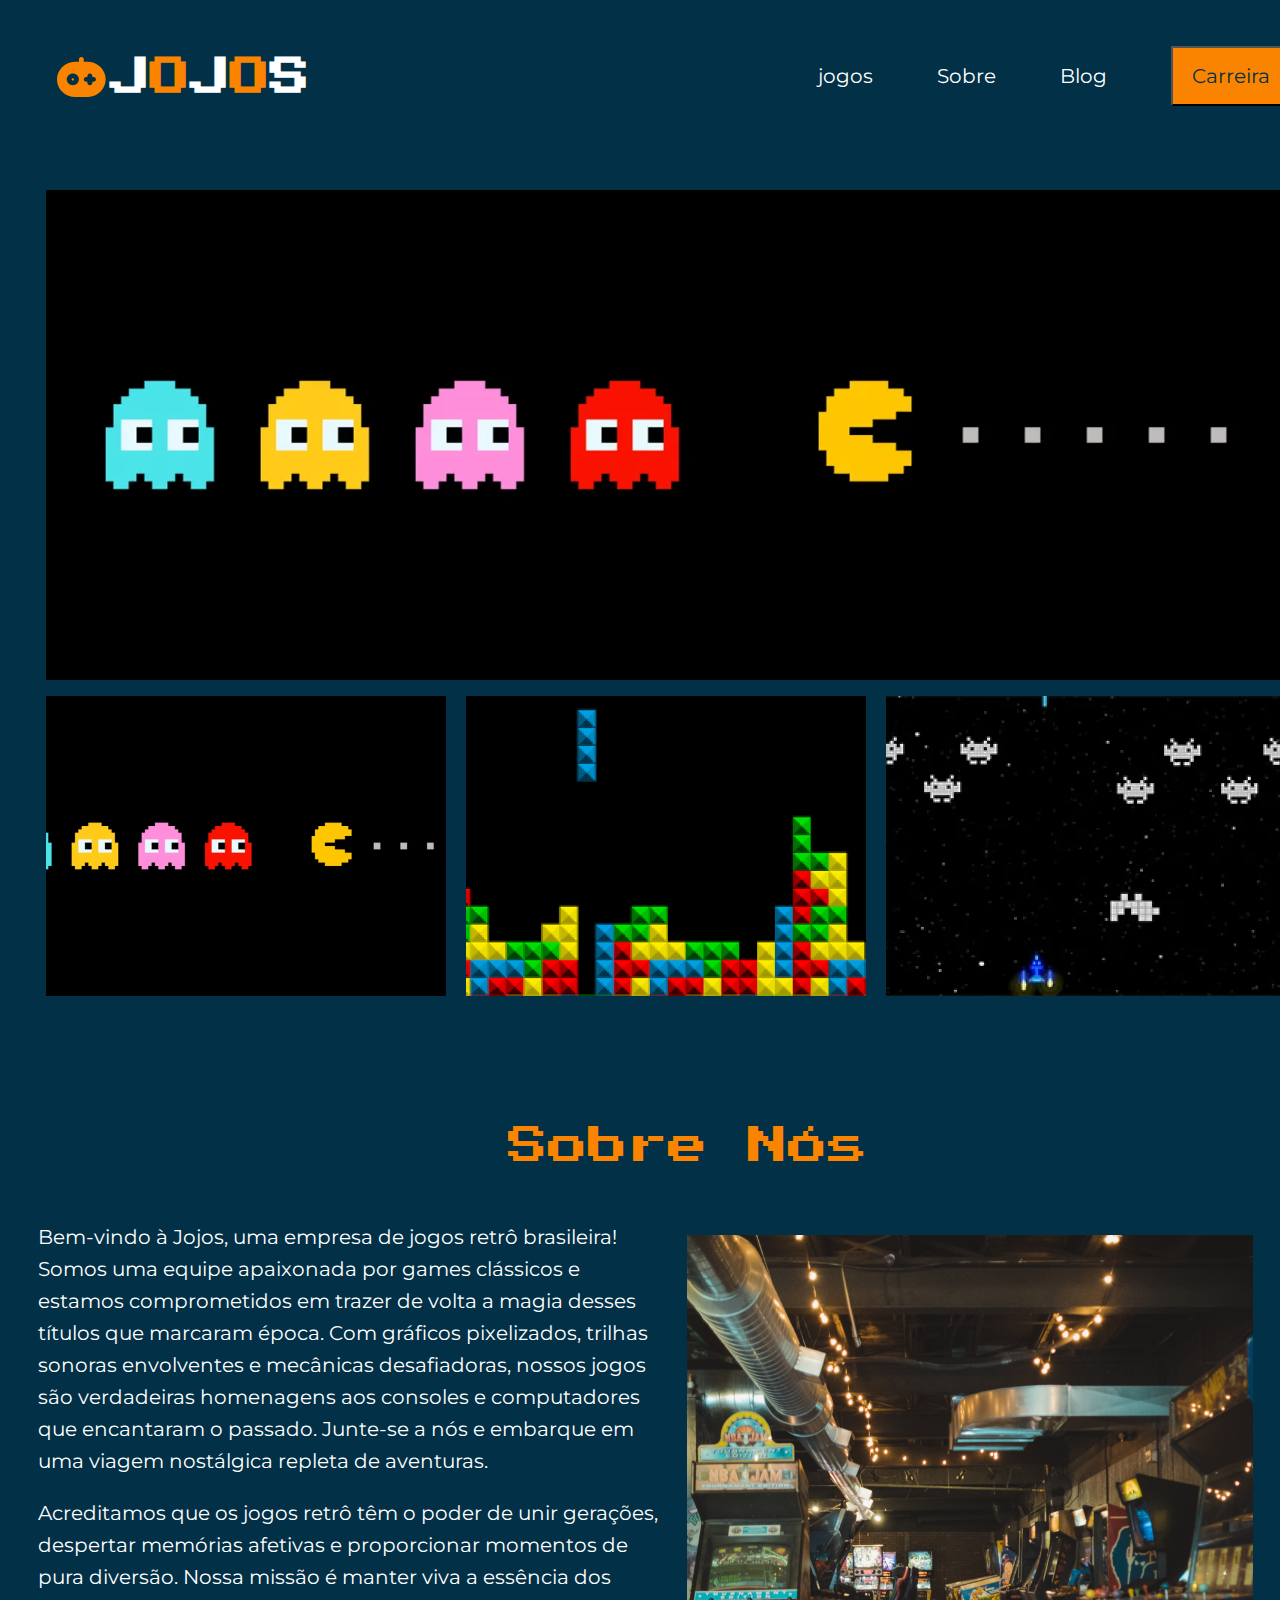
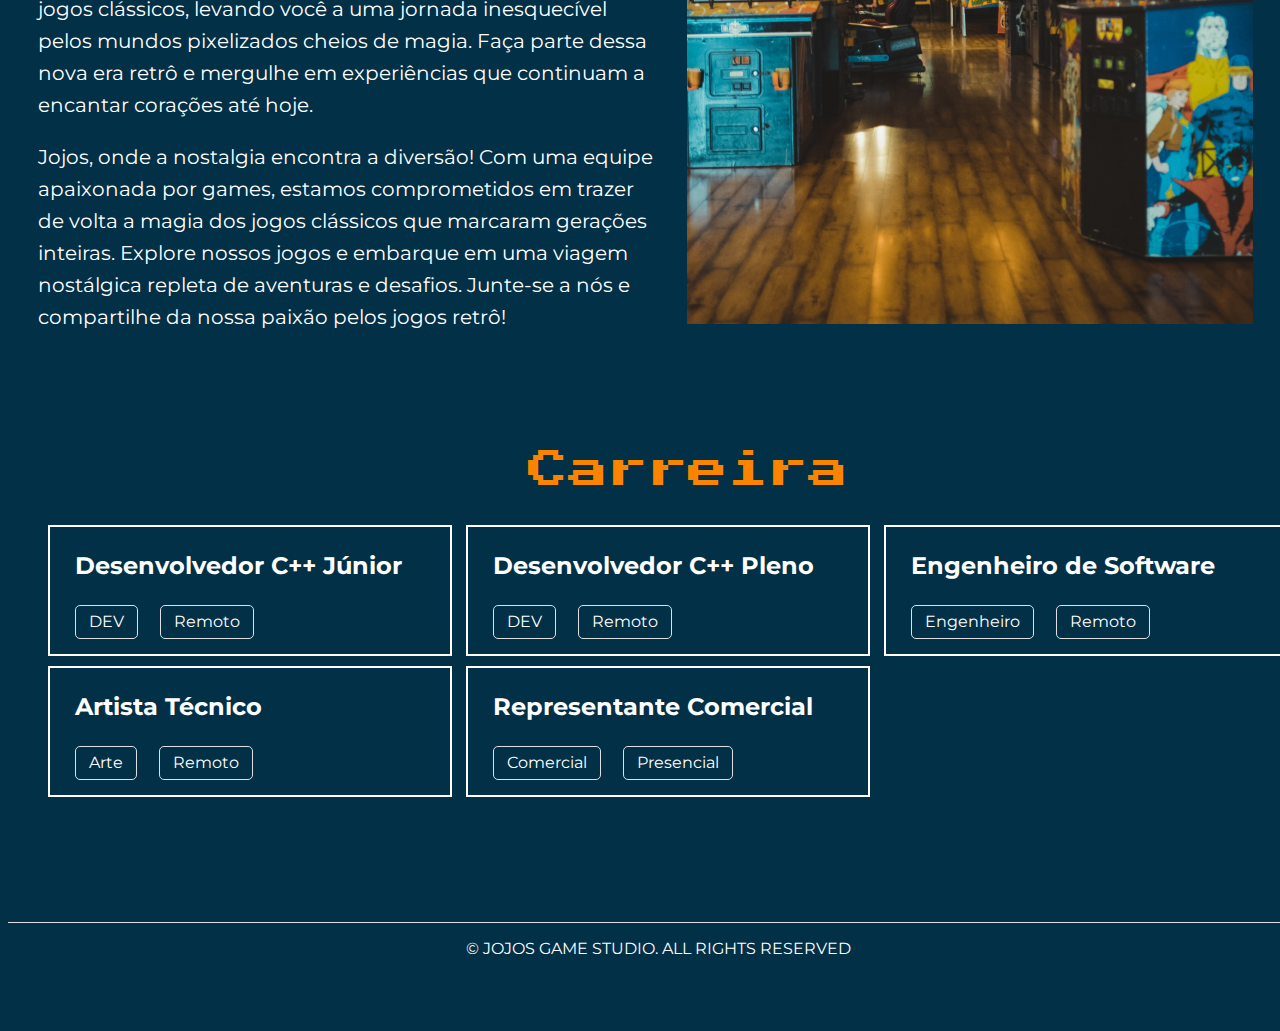
<file: Projeto Trilha DEV/Páginas html/index.html>
<!DOCTYPE html>
<html lang="pt-br">
<head>
    <meta charset="UTF-8">
    <meta name="viewport" content="width=device-width, initial-scale=1.0">
    <title>Página Inicial</title>
    <link rel="stylesheet" href="/Projeto Trilha DEV/Estilo/style.css">
    

</head>
<body>
    <header>
        <section id="cabeçalho">
            <div class="head"><img src="/Projeto Trilha DEV/imagens/Icon.svg" alt="imagem jogo pacman">
            <h1 class="fontstyle">J<span>O</span>J<span>O</span>S</h1></div>
                <div class="divmenu">
                    <ul class="menu">
                        <li><a href="index.html">jogos</a></li>
                        <li><a href="#two">Sobre</a></li>
                        <li><a href="blog.html">Blog</a></li>
                        <li><a href="#car"><button id="especial">Carreira</button></a></li>
                    </ul>
                </div>
        </section>
            
    </header>
    <section id="one">
        <a href="pacman.html"  id="apac">
            <div id="pac">
                <img src="/Projeto Trilha DEV/imagens/PACMAN.png" alt="Jogo PACMAN">
            </div>
        </a>
        <a href="pacman.html" class="asec">
            <div>
                <img src="/Projeto Trilha DEV/imagens/pacman2.png" alt="Outra imagem pacman">
            </div>
        </a>
        <a href="tetris.html" class="asec">
            <div>
                <img src="/Projeto Trilha DEV/imagens/constuçao.png" alt="jogo tetris">
            </div>
        </a>
        <a href="spaceinvaders.html" class="asec">
            <div>
                <img src="/Projeto Trilha DEV/imagens/foguetinho.png" alt="jogo foguetinho">
            </div>
        </a>
    </section>
    <section id="two">
        <h1 class="padrao">Sobre Nós</h1>
        <div>
            <p>Bem-vindo à Jojos, uma empresa de jogos retrô brasileira! Somos uma equipe apaixonada por games clássicos e estamos comprometidos em trazer de volta a magia desses títulos que marcaram época. Com gráficos pixelizados, trilhas sonoras envolventes e mecânicas desafiadoras, nossos jogos são verdadeiras homenagens aos consoles e computadores que encantaram o passado. Junte-se a nós e embarque em uma viagem nostálgica repleta de aventuras.</p>
            <p>Acreditamos que os jogos retrô têm o poder de unir gerações, despertar memórias afetivas e proporcionar momentos de pura diversão. Nossa missão é manter viva a essência dos jogos clássicos, levando você a uma jornada inesquecível pelos mundos pixelizados cheios de magia. Faça parte dessa nova era retrô e mergulhe em experiências que continuam a encantar corações até hoje.</p>
            <p>Jojos, onde a nostalgia encontra a diversão! Com uma equipe apaixonada por games, estamos comprometidos em trazer de volta a magia dos jogos clássicos que marcaram gerações inteiras. Explore nossos jogos e embarque em uma viagem nostálgica repleta de aventuras e desafios. Junte-se a nós e compartilhe da nossa paixão pelos jogos retrô!</p>
            
        </div>
        <div class="imgmenu">
            <img src="/Projeto Trilha DEV/imagens/aboutus.png" alt="Foto Sobre Nós">
        </div>
    </section>
    <section id="car">
        
            <h1 class="padrao">Carreira</h1>
        
        <section id="Carreira">
            <a href="formulario.html">
                <div>
                    <p>Desenvolvedor C++ Júnior</p>
                    <div class="divint"><p>DEV</p></div>
                    <div class="divint"><p>Remoto</p></div>
                </div>
            </a>
            <a href="formulario.html">
                <div>
                    <p>Desenvolvedor C++ Pleno</p>
                    <div class="divint"><p>DEV</p></div>
                    <div class="divint"><p>Remoto</p></div>
                </div>
            </a>
            <a href="formulario.html">
                <div>
                    <p>Engenheiro de Software</p>
                    <div class="divint"><p>Engenheiro</p></div>
                    <div class="divint"><p>Remoto</p></div>
                </div>
            </a>
            <a href="formulario.html">
                <div>
                    <p>Artista Técnico</p>
                    <div class="divint"><p>Arte</p></div>
                    <div class="divint"><p>Remoto</p></div>
                </div>
            </a>
            <a href="formulario.html">
                <div>
                    <p>Representante Comercial</p>
                    <div class="divint"><p>Comercial</p></div>
                    <div class="divint"><p>Presencial</p></div>
                </div>
            </a>
        </section>
    </section>
    <footer>
        <p>© JOJOS GAME STUDIO. ALL RIGHTS RESERVED</p>
    </footer>
    
</body>
</html>
</file>
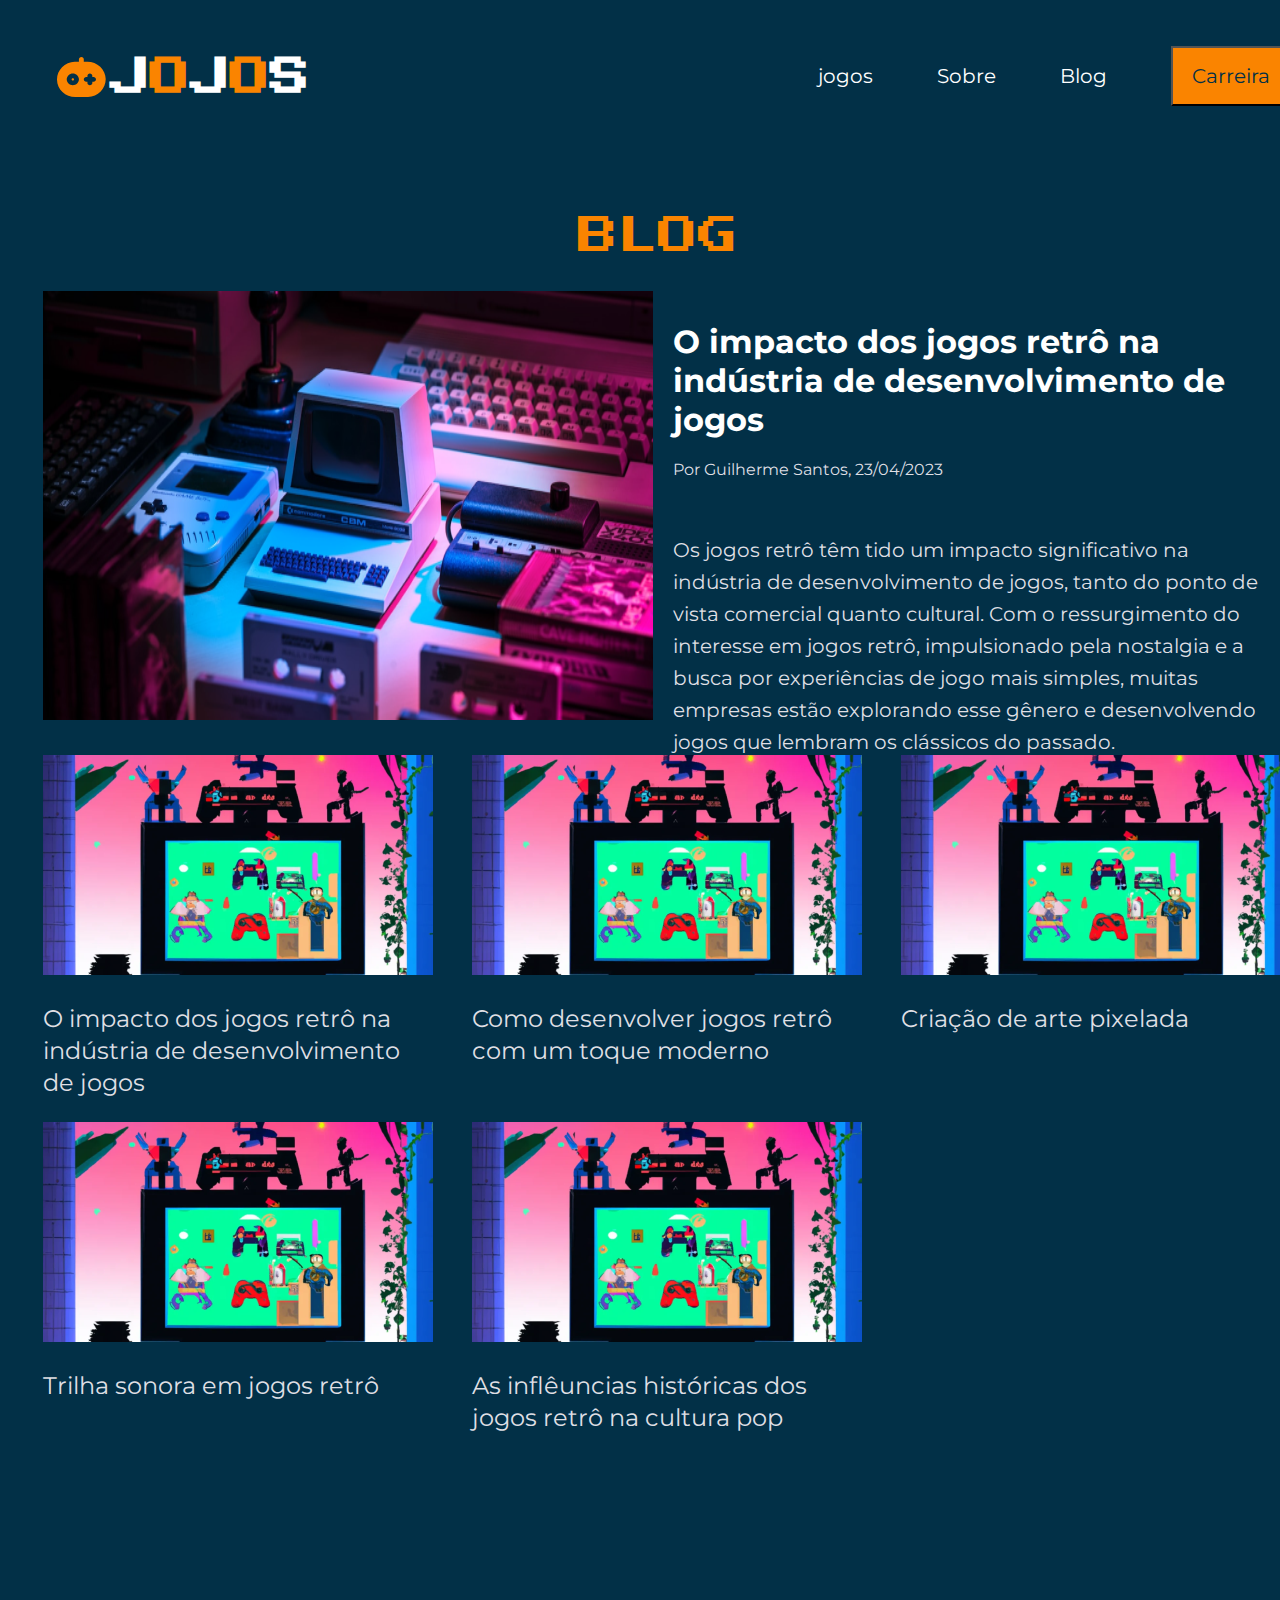
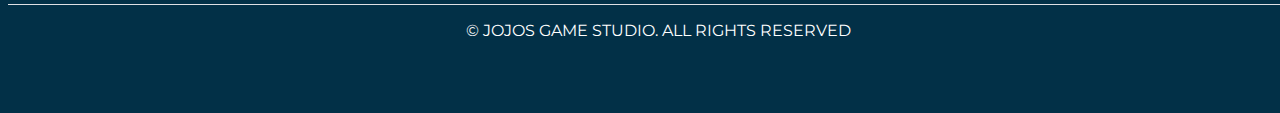
<file: Projeto Trilha DEV/Páginas html/blog.html>
<!DOCTYPE html>
<html lang="pt-br">
<head>
    <meta charset="UTF-8">
    <meta name="viewport" content="width=device-width, initial-scale=1.0">
    <title>Blog</title>
    <link rel="stylesheet" href="/Projeto Trilha DEV/Estilo/style.css">
</head>
<body>
    <header>
        <section id="cabeçalho">
            <div class="head"><img src="/Projeto Trilha DEV/imagens/Icon.svg" alt="imagem jogo pacman">
                <h1 class="fontstyle">J<span>O</span>J<span>O</span>S</h1></div>
                <div class="divmenu">
                    <ul class="menu">
                        <li><a href="index.html">jogos</a></li>
                        <li><a href="index.html">Sobre</a></li>
                        <li><a href="blog.html">Blog</a></li>
                        <li><a href="index.html"><button id="especial">Carreira</button></a></li>
                    </ul>
                </div>
        </section>
            
        </header>
        <section>
            <h1 class="padrao">BLOG</h1>
        </section>
        <section id="secblog">
            <a href="bloginfividual.html">
                <div><img src="/Projeto Trilha DEV/imagens/PCblog.png" alt="PC CBM">
                <div id="blogint">
                    <h1>O impacto dos jogos retrô na indústria de desenvolvimento de jogos</h1>
                    <p id="autor">Por Guilherme Santos, 23/04/2023</p><br>
                    <p>Os jogos retrô têm tido um impacto significativo na indústria de desenvolvimento de jogos, tanto do ponto de vista comercial quanto cultural. Com o ressurgimento do interesse em jogos retrô, impulsionado pela nostalgia e a busca por experiências de jogo mais simples, muitas empresas estão explorando esse gênero e desenvolvendo jogos que lembram os clássicos do passado.</p>
                </div>
                </div>
            </a>
        </section>
        <section id="sec2blog">
            <div><img src="/Projeto Trilha DEV/imagens/imgcardsblog.png" alt="Card">
            <p>O impacto dos jogos retrô na indústria de desenvolvimento de jogos</p>
            </div>
            <div><img src="/Projeto Trilha DEV/imagens/imgcardsblog.png" alt="Card">
            <p>Como desenvolver jogos retrô com um toque moderno</p>
            </div>
            <div><img src="/Projeto Trilha DEV/imagens/imgcardsblog.png" alt="Card">
            <p>Criação de arte pixelada</p>
            </div>
            <div><img src="/Projeto Trilha DEV/imagens/imgcardsblog.png" alt="Card">
            <p>Trilha sonora em jogos retrô</p>
            </div>
            <div><img src="/Projeto Trilha DEV/imagens/imgcardsblog.png" alt="Card">
            <p>As inflêuncias históricas dos jogos retrô na cultura pop</p>
            </div>
        </section>
        <footer>
            <p>© JOJOS GAME STUDIO. ALL RIGHTS RESERVED</p>
        </footer>

</body>
</html>
</file>
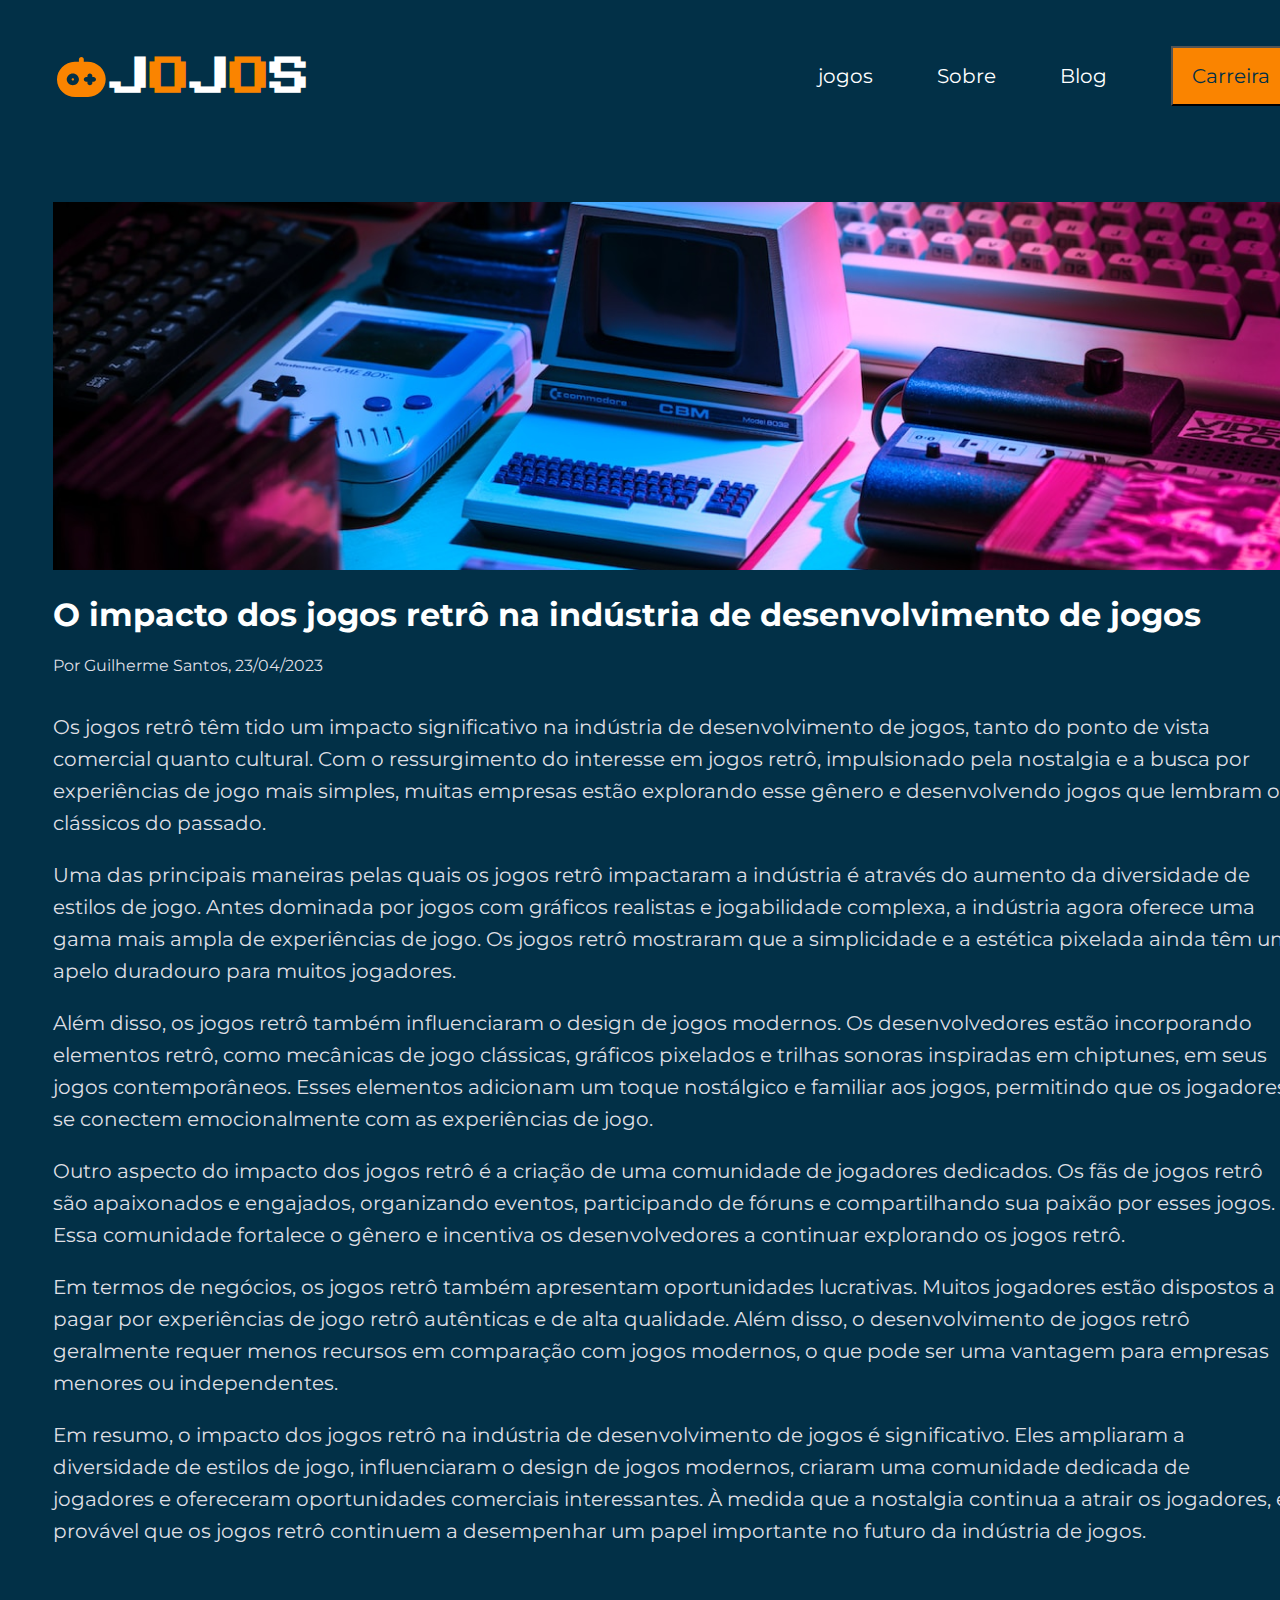
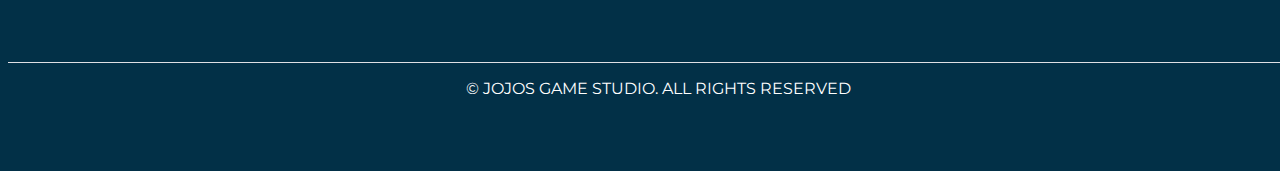
<file: Projeto Trilha DEV/Páginas html/bloginfividual.html>
<!DOCTYPE html>
<html lang="pt-br">
<head>
    <meta charset="UTF-8">
    <meta name="viewport" content="width=device-width, initial-scale=1.0">
    <title>Blog Individual</title>
    <link rel="stylesheet" href="/Projeto Trilha DEV/Estilo/style.css">
</head>
<body>
    <header>
        <section id="cabeçalho">
            <div class="head"><img src="/Projeto Trilha DEV/imagens/Icon.svg" alt="imagem jogo pacman">
                <h1 class="fontstyle">J<span>O</span>J<span>O</span>S</h1></div>
                <div class="divmenu">
                    <ul class="menu">
                        <li><a href="index.html">jogos</a></li>
                        <li><a href="index.html">Sobre</a></li>
                        <li><a href="blog.html">Blog</a></li>
                        <li><a href="index.html"><button id="especial">Carreira</button></a></li>
                    </ul>
                </div>
        </section>
            
    </header>

    <section class="comum">
        <img src="/Projeto Trilha DEV/imagens/Pcblogmaior.png" alt="PC CBM">
        <h1>O impacto dos jogos retrô na indústria de desenvolvimento de jogos</h1>
        <p>Por Guilherme Santos, 23/04/2023</p>
    </section>
    <section class="textblog">
        <p>Os jogos retrô têm tido um impacto significativo na indústria de desenvolvimento de jogos, tanto do ponto de vista comercial quanto cultural. Com o ressurgimento do interesse em jogos retrô, impulsionado pela nostalgia e a busca por experiências de jogo mais simples, muitas empresas estão explorando esse gênero e desenvolvendo jogos que lembram os clássicos do passado.</p>
        <p>Uma das principais maneiras pelas quais os jogos retrô impactaram a indústria é através do aumento da diversidade de estilos de jogo. Antes dominada por jogos com gráficos realistas e jogabilidade complexa, a indústria agora oferece uma gama mais ampla de experiências de jogo. Os jogos retrô mostraram que a simplicidade e a estética pixelada ainda têm um apelo duradouro para muitos jogadores.</p>
        <p>Além disso, os jogos retrô também influenciaram o design de jogos modernos. Os desenvolvedores estão incorporando elementos retrô, como mecânicas de jogo clássicas, gráficos pixelados e trilhas sonoras inspiradas em chiptunes, em seus jogos contemporâneos. Esses elementos adicionam um toque nostálgico e familiar aos jogos, permitindo que os jogadores se conectem emocionalmente com as experiências de jogo.</p>
        <p>Outro aspecto do impacto dos jogos retrô é a criação de uma comunidade de jogadores dedicados. Os fãs de jogos retrô são apaixonados e engajados, organizando eventos, participando de fóruns e compartilhando sua paixão por esses jogos. Essa comunidade fortalece o gênero e incentiva os desenvolvedores a continuar explorando os jogos retrô.</p>
        <p>Em termos de negócios, os jogos retrô também apresentam oportunidades lucrativas. Muitos jogadores estão dispostos a pagar por experiências de jogo retrô autênticas e de alta qualidade. Além disso, o desenvolvimento de jogos retrô geralmente requer menos recursos em comparação com jogos modernos, o que pode ser uma vantagem para empresas menores ou independentes.</p>
        <p>Em resumo, o impacto dos jogos retrô na indústria de desenvolvimento de jogos é significativo. Eles ampliaram a diversidade de estilos de jogo, influenciaram o design de jogos modernos, criaram uma comunidade dedicada de jogadores e ofereceram oportunidades comerciais interessantes. À medida que a nostalgia continua a atrair os jogadores, é provável que os jogos retrô continuem a desempenhar um papel importante no futuro da indústria de jogos.</p>
    </section>
    <footer>
        <p>© JOJOS GAME STUDIO. ALL RIGHTS RESERVED</p>
    </footer>
</body>
</html>
</file>
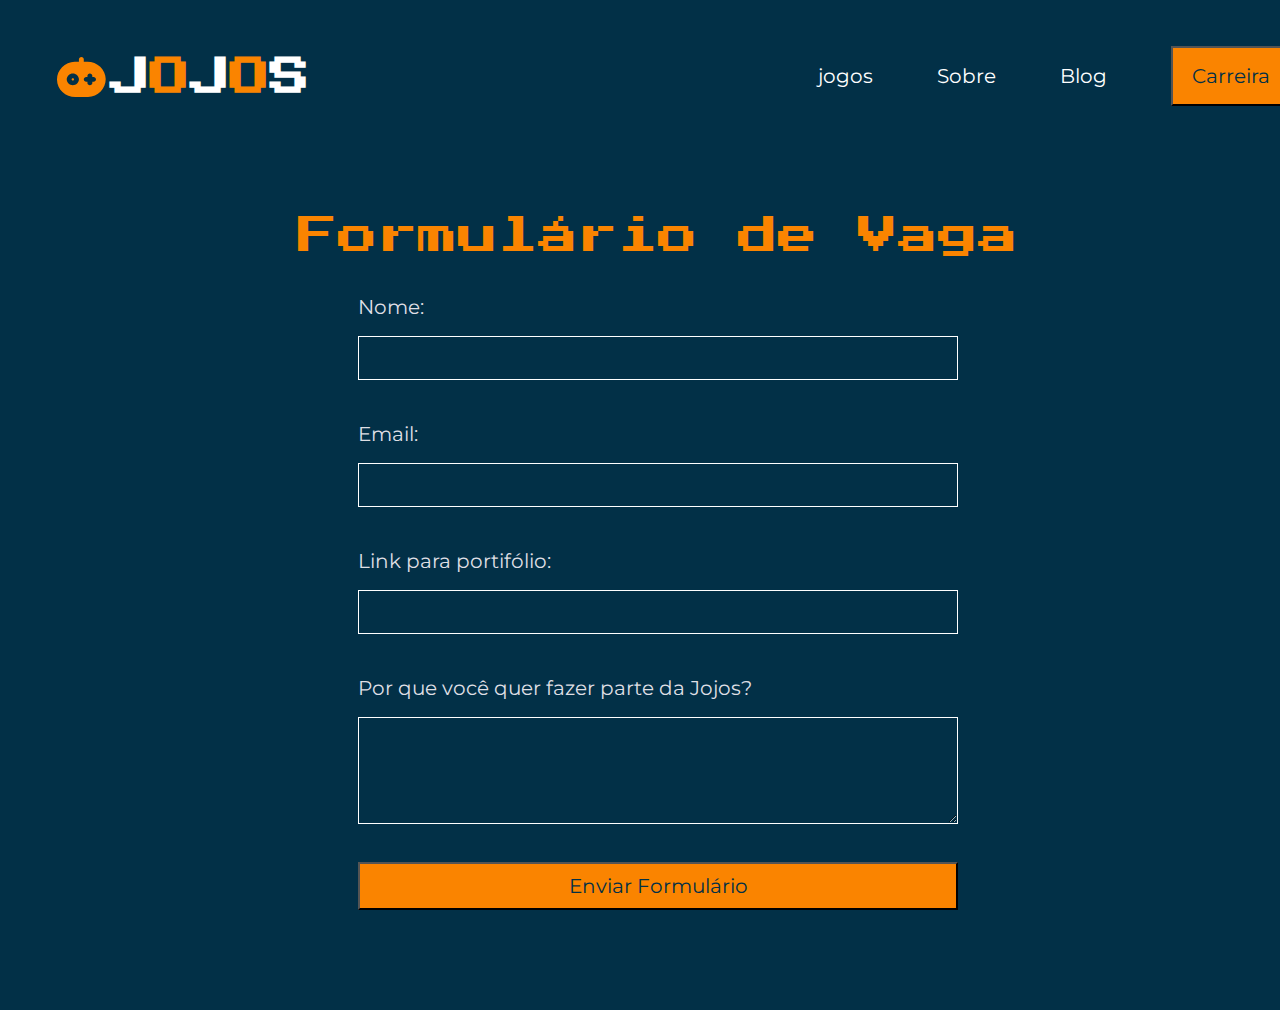
<file: Projeto Trilha DEV/Páginas html/formulario.html>
<!DOCTYPE html>
<html lang="pt-br">
<head>
    <meta charset="UTF-8">
    <meta name="viewport" content="width=device-width, initial-scale=1.0">
    <title>Formulário</title>
    <link rel="stylesheet" href="/Projeto Trilha DEV/Estilo/style.css">
</head>
<body>
    <header>
        <section id="cabeçalho">
            <div class="head"><img src="/Projeto Trilha DEV/imagens/Icon.svg" alt="imagem jogo pacman">
                <h1 class="fontstyle">J<span>O</span>J<span>O</span>S</h1></div>
                <div class="divmenu">
                    <ul class="menu">
                        <li><a href="index.html">jogos</a></li>
                        <li><a href="index.html">Sobre</a></li>
                        <li><a href="blog.html">Blog</a></li>
                        <li><a href="index.html"><button id="especial">Carreira</button></a></li>
                    </ul>
                </div>
        </section>
            
    </header>
    <section id="forms">
        <h1 class="padrao">Formulário de Vaga</h1>
    </section>

    <form id="form" class="form"> 
        <label for="nome-candidato">Nome:</label>
        <input type="text" name="nome" id="nome">
        <label for="email">Email:</label>
        <input type="email" id="email">
        <label for="link">Link para portifólio:</label>
        <input type="link" id="linkport">
        <label for="pergunta">Por que você quer fazer parte da Jojos?</label>
        <textarea name="resposta" id="resposta" cols="30" rows="10"></textarea>
        <button id="button-form" type="submit">Enviar Formulário</button>
        
    </form>
    <div id="fade" class="hide"></div>
    <div id="modal" class="hide">
        <img src="/Projeto Trilha DEV/imagens/Modal.png" alt="Modal de cadastro">
    </div>
    
    <script src="/Projeto Trilha DEV/JavaScript/script.js"></script>
    
</body>
</html>
</file>
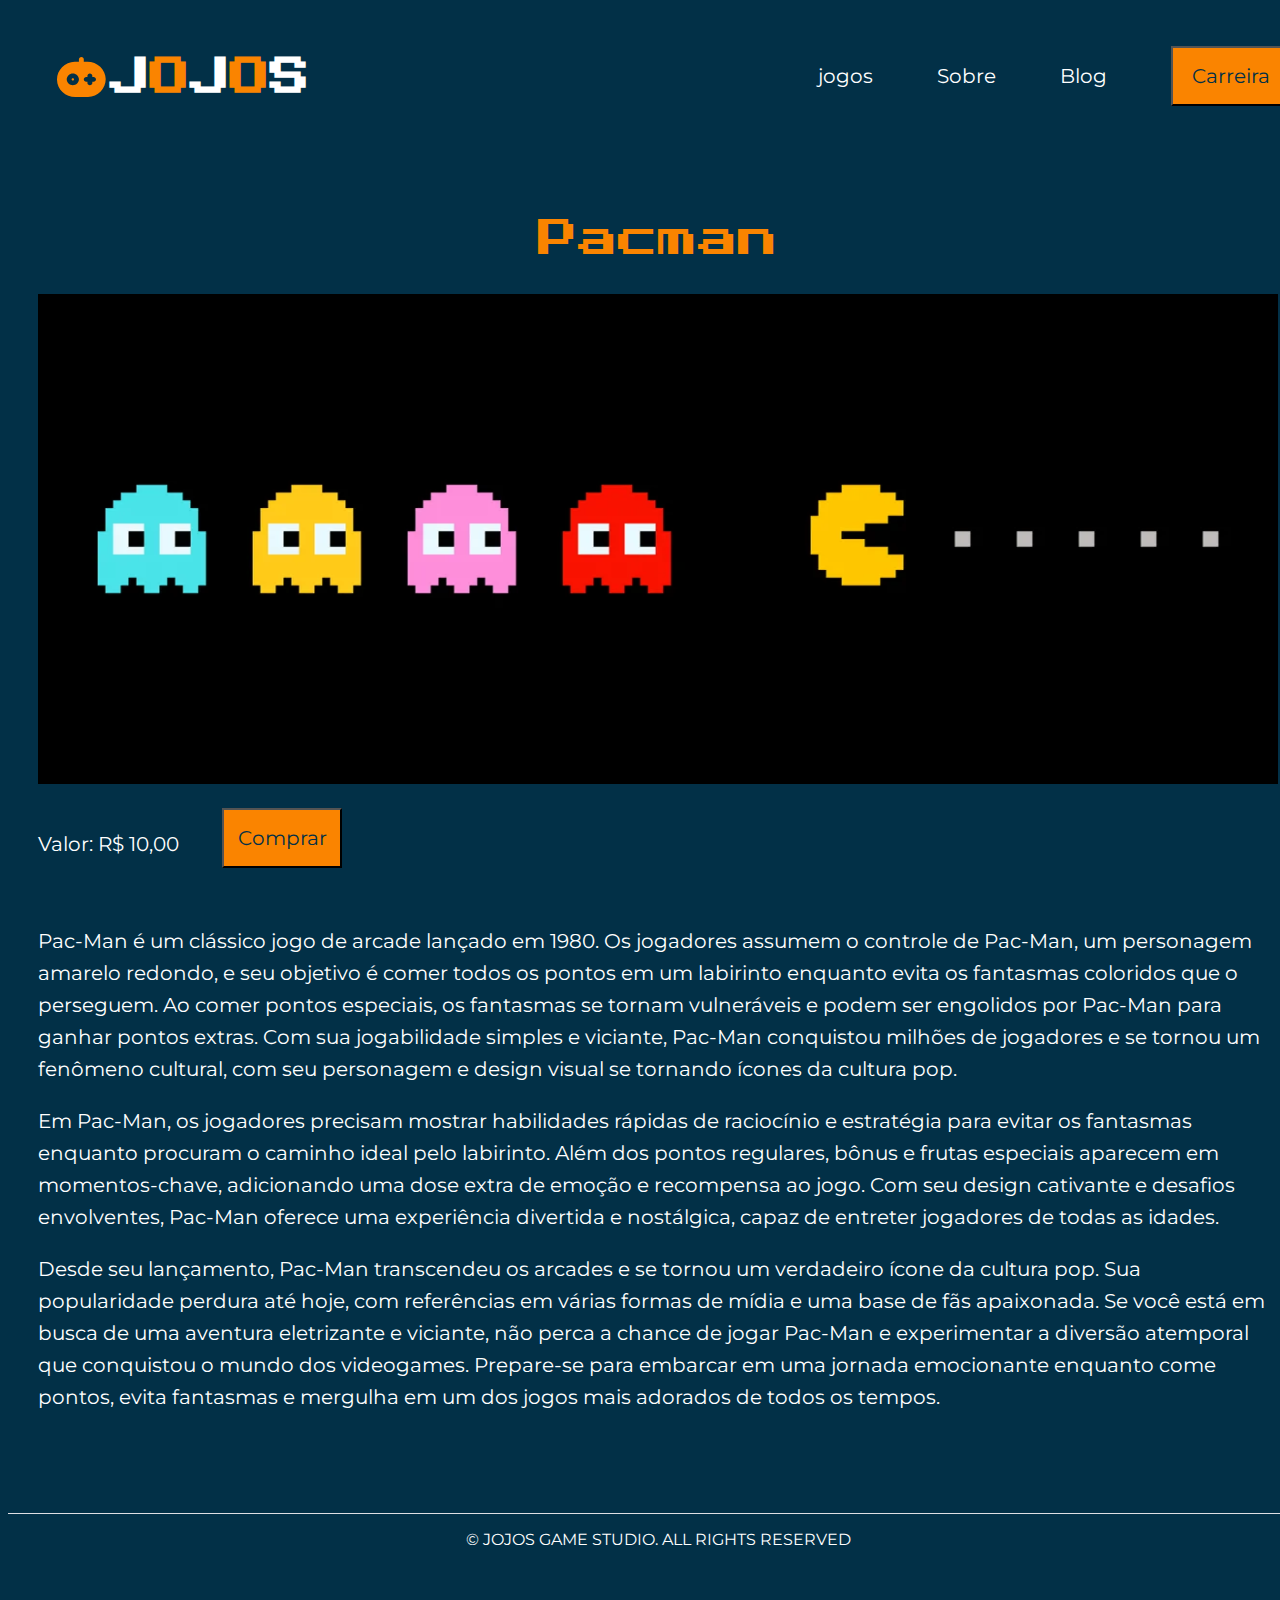
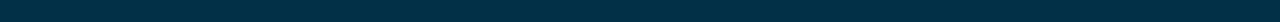
<file: Projeto Trilha DEV/Páginas html/pacman.html>
<!DOCTYPE html>
<html lang="pt-br">
<head>
    <meta charset="UTF-8">
    <meta name="viewport" content="width=device-width, initial-scale=1.0">
    <title>PacMan</title>
    <link rel="stylesheet" href="/Projeto Trilha DEV/Estilo/style.css">
</head>
<body>
    <header>
        <section id="cabeçalho">
            <div class="head"><img src="/Projeto Trilha DEV/imagens/Icon.svg" alt="imagem jogo pacman">
                <h1 class="fontstyle">J<span>O</span>J<span>O</span>S</h1></div>
                <div class="divmenu">
                    <ul class="menu">
                        <li><a href="index.html">jogos</a></li>
                        <li><a href="index.html">Sobre</a></li>
                        <li><a href="blog.html">Blog</a></li>
                        <li><a href="index.html"><button id="especial">Carreira</button></a></li>
                    </ul>
                </div>
        </section>
            
    </header>
    <section class="img_gamespac">
        <h1 class="padrao">Pacman</h1>
        <img src="/Projeto Trilha DEV/imagens/PACMAN.png" alt="Jogo pacman">
        <div class="valorgames">
            <p>Valor: R$ 10,00</p>
            <button id="especial">Comprar</button>
        </div>
    </section>
    <section class="textgames">
        <p>Pac-Man é um clássico jogo de arcade lançado em 1980. Os jogadores assumem o controle de Pac-Man, um personagem amarelo redondo, e seu objetivo é comer todos os pontos em um labirinto enquanto evita os fantasmas coloridos que o perseguem. Ao comer pontos especiais, os fantasmas se tornam vulneráveis e podem ser engolidos por Pac-Man para ganhar pontos extras. Com sua jogabilidade simples e viciante, Pac-Man conquistou milhões de jogadores e se tornou um fenômeno cultural, com seu personagem e design visual se tornando ícones da cultura pop.</p>

            <p>Em Pac-Man, os jogadores precisam mostrar habilidades rápidas de raciocínio e estratégia para evitar os fantasmas enquanto procuram o caminho ideal pelo labirinto. Além dos pontos regulares, bônus e frutas especiais aparecem em momentos-chave, adicionando uma dose extra de emoção e recompensa ao jogo. Com seu design cativante e desafios envolventes, Pac-Man oferece uma experiência divertida e nostálgica, capaz de entreter jogadores de todas as idades.</p>
            
            <p>Desde seu lançamento, Pac-Man transcendeu os arcades e se tornou um verdadeiro ícone da cultura pop. Sua popularidade perdura até hoje, com referências em várias formas de mídia e uma base de fãs apaixonada. Se você está em busca de uma aventura eletrizante e viciante, não perca a chance de jogar Pac-Man e experimentar a diversão atemporal que conquistou o mundo dos videogames. Prepare-se para embarcar em uma jornada emocionante enquanto come pontos, evita fantasmas e mergulha em um dos jogos mais adorados de todos os tempos.</p>

    </section>
    <footer>
        <p>© JOJOS GAME STUDIO. ALL RIGHTS RESERVED</p>
    </footer>
    
</body>
</html>
</file>
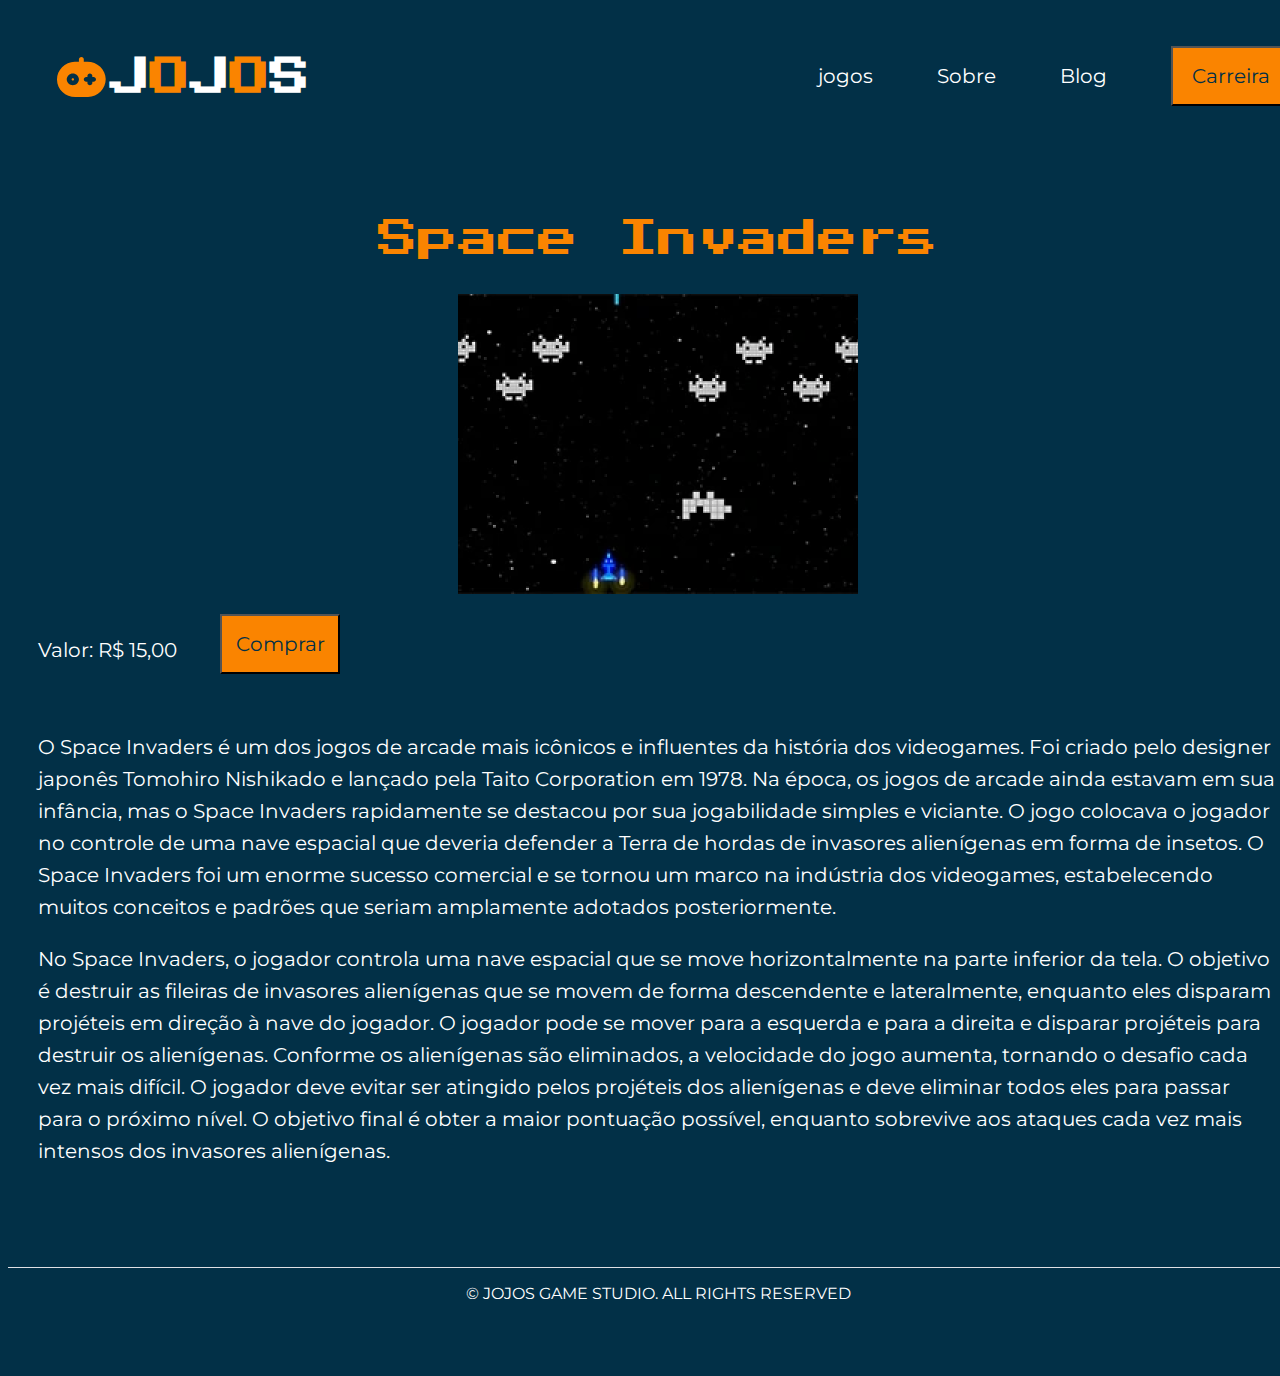
<file: Projeto Trilha DEV/Páginas html/spaceinvaders.html>
<!DOCTYPE html>
<html lang="pt-br">
<head>
    <meta charset="UTF-8">
    <meta name="viewport" content="width=device-width, initial-scale=1.0">
    <title>Space Invaders</title>
    <link rel="stylesheet" href="/Projeto Trilha DEV/Estilo/style.css">
</head>
<body>
    <header>
        <section id="cabeçalho">
            <div class="head"><img src="/Projeto Trilha DEV/imagens/Icon.svg" alt="imagem jogo pacman">
                <h1 class="fontstyle">J<span>O</span>J<span>O</span>S</h1></div>
                <div class="divmenu">
                    <ul class="menu">
                        <li><a href="index.html">jogos</a></li>
                        <li><a href="index.html">Sobre</a></li>
                        <li><a href="blog.html">Blog</a></li>
                        <li><a href="index.html"><button id="especial">Carreira</button></a></li>
                    </ul>
                </div>
        </section>
            
        </header>
        <section class="img_games">
            <h1 class="padrao">Space Invaders</h1>
            <img src="/Projeto Trilha DEV/imagens/foguetinho.png" alt="Jogo Space Invaders">
            <div class="valorgames">
                <p>Valor: R$ 15,00</p>
                <button id="especial">Comprar</button>
            </div>
        </section>
        <section class="textgames">
            <p>O Space Invaders é um dos jogos de arcade mais icônicos e influentes da história dos videogames. Foi criado pelo designer japonês Tomohiro Nishikado e lançado pela Taito Corporation em 1978. Na época, os jogos de arcade ainda estavam em sua infância, mas o Space Invaders rapidamente se destacou por sua jogabilidade simples e viciante. O jogo colocava o jogador no controle de uma nave espacial que deveria defender a Terra de hordas de invasores alienígenas em forma de insetos. O Space Invaders foi um enorme sucesso comercial e se tornou um marco na indústria dos videogames, estabelecendo muitos conceitos e padrões que seriam amplamente adotados posteriormente.</p>
            <p>No Space Invaders, o jogador controla uma nave espacial que se move horizontalmente na parte inferior da tela. O objetivo é destruir as fileiras de invasores alienígenas que se movem de forma descendente e lateralmente, enquanto eles disparam projéteis em direção à nave do jogador. O jogador pode se mover para a esquerda e para a direita e disparar projéteis para destruir os alienígenas. Conforme os alienígenas são eliminados, a velocidade do jogo aumenta, tornando o desafio cada vez mais difícil. O jogador deve evitar ser atingido pelos projéteis dos alienígenas e deve eliminar todos eles para passar para o próximo nível. O objetivo final é obter a maior pontuação possível, enquanto sobrevive aos ataques cada vez mais intensos dos invasores alienígenas.</p>
        </section>
        <footer>
            <p>© JOJOS GAME STUDIO. ALL RIGHTS RESERVED</p>
        </footer>
    
</body>
</html>
</file>
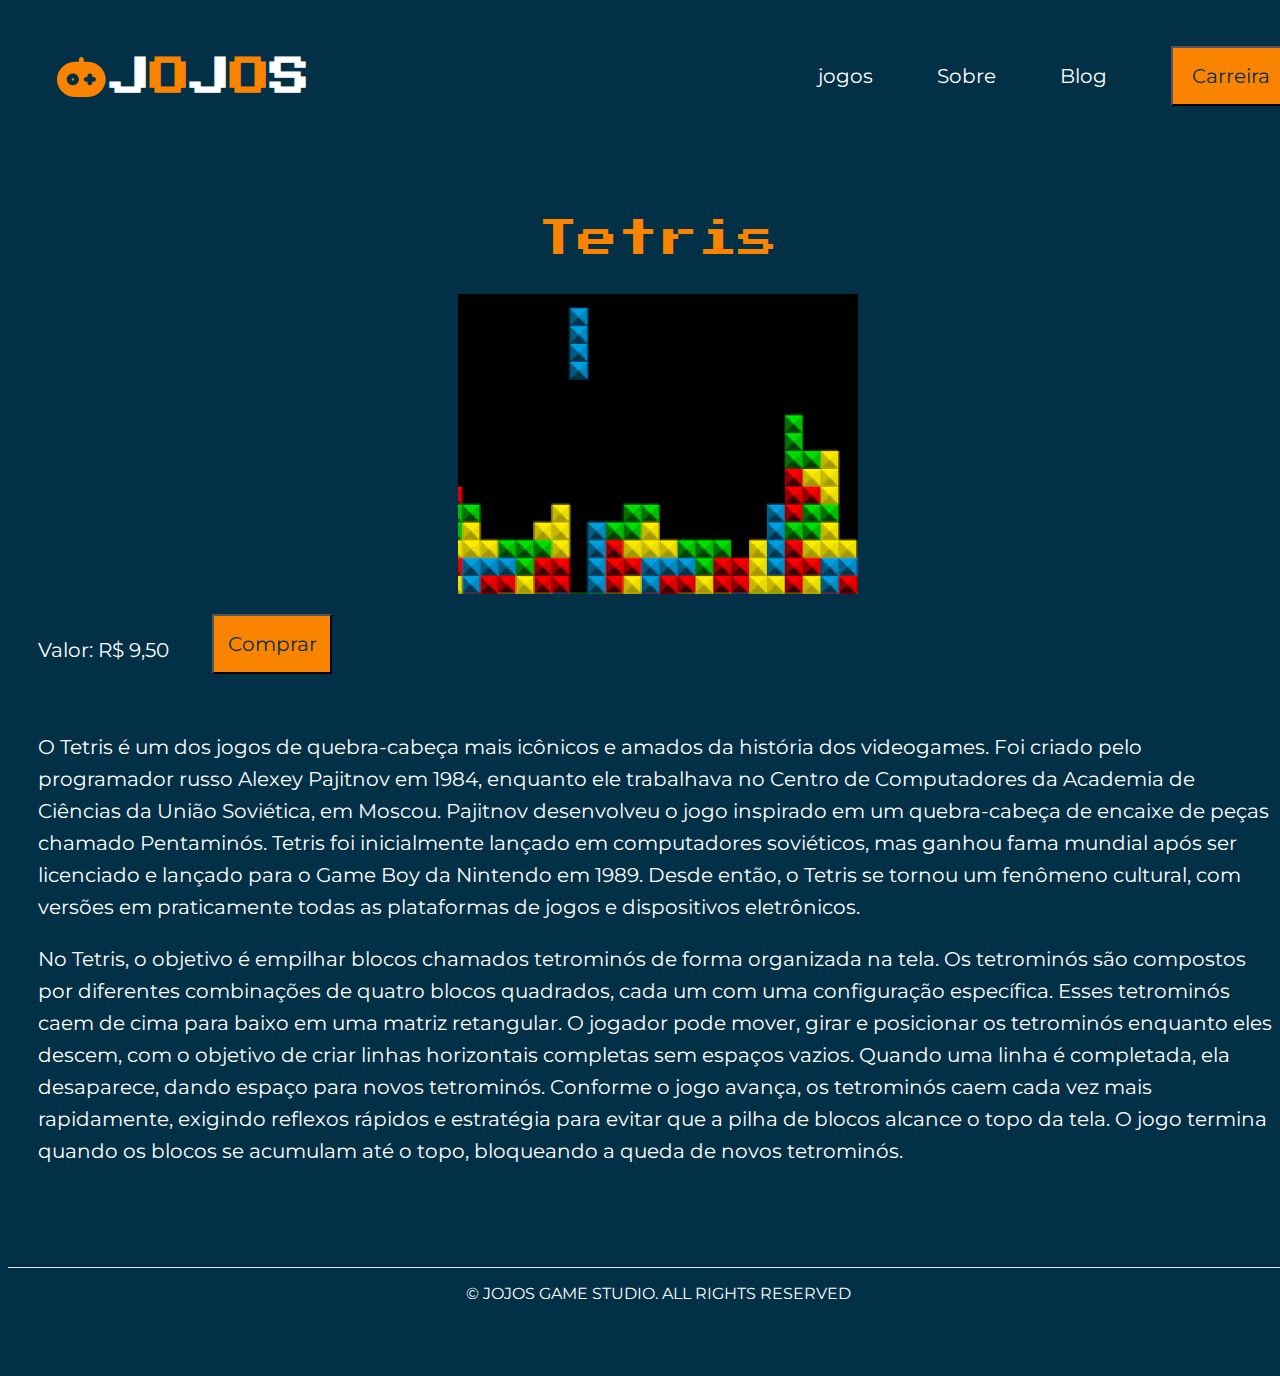
<file: Projeto Trilha DEV/Páginas html/tetris.html>
<!DOCTYPE html>
<html lang="pt-br">
<head>
    <meta charset="UTF-8">
    <meta name="viewport" content="width=device-width, initial-scale=1.0">
    <title>Tetris</title>
    <link rel="stylesheet" href="/Projeto Trilha DEV/Estilo/style.css">
</head>
<body>
    <header>
        <section id="cabeçalho">
            <div class="head"><img src="/Projeto Trilha DEV/imagens/Icon.svg" alt="imagem jogo pacman">
                <h1 class="fontstyle">J<span>O</span>J<span>O</span>S</h1></div>
                <div class="divmenu">
                    <ul class="menu">
                        <li><a href="index.html">jogos</a></li>
                        <li><a href="index.html">Sobre</a></li>
                        <li><a href="blog.html">Blog</a></li>
                        <li><a href="index.html"><button id="especial">Carreira</button></a></li>
                    </ul>
                </div>
        </section>
            
        </header>
        <section class="img_games">
            <h1 class="padrao">Tetris</h1>
            <img src="/Projeto Trilha DEV/imagens/constuçao.png" alt="Jogo Tetris">
            <div class="valorgames">
                <p>Valor: R$ 9,50</p>
                <button id="especial">Comprar</button>
            </div>
        </section>
        <section class="textgames">
            <p>O Tetris é um dos jogos de quebra-cabeça mais icônicos e amados da história dos videogames. Foi criado pelo programador russo Alexey Pajitnov em 1984, enquanto ele trabalhava no Centro de Computadores da Academia de Ciências da União Soviética, em Moscou. Pajitnov desenvolveu o jogo inspirado em um quebra-cabeça de encaixe de peças chamado Pentaminós. Tetris foi inicialmente lançado em computadores soviéticos, mas ganhou fama mundial após ser licenciado e lançado para o Game Boy da Nintendo em 1989. Desde então, o Tetris se tornou um fenômeno cultural, com versões em praticamente todas as plataformas de jogos e dispositivos eletrônicos.</p>
            <p>No Tetris, o objetivo é empilhar blocos chamados tetrominós de forma organizada na tela. Os tetrominós são compostos por diferentes combinações de quatro blocos quadrados, cada um com uma configuração específica. Esses tetrominós caem de cima para baixo em uma matriz retangular. O jogador pode mover, girar e posicionar os tetrominós enquanto eles descem, com o objetivo de criar linhas horizontais completas sem espaços vazios. Quando uma linha é completada, ela desaparece, dando espaço para novos tetrominós. Conforme o jogo avança, os tetrominós caem cada vez mais rapidamente, exigindo reflexos rápidos e estratégia para evitar que a pilha de blocos alcance o topo da tela. O jogo termina quando os blocos se acumulam até o topo, bloqueando a queda de novos tetrominós.</p>
        </section>
        <footer>
            <p>© JOJOS GAME STUDIO. ALL RIGHTS RESERVED</p>
        </footer>
    
</body>
</html>
</file>
<file: Projeto Trilha DEV/Estilo/style.css>
@charset "URF-8";
@import url('https://fonts.googleapis.com/css2?family=Press+Start+2P&display=swap');
@import url('https://fonts.googleapis.com/css2?family=Montserrat:ital,wght@0,100;0,200;0,300;0,400;0,500;0,600;0,700;0,800;0,900;1,100;1,200;1,300;1,400;1,500;1,600;1,700;1,800;1,900&display=swap');

*{
    color: white;
    font-family: Montserrat;
    
}

a{
    text-decoration: none;
}
html {
    scroll-behavior: smooth;
}


header{
    margin: 30px 30px 0px 30px;
    height: 152px;
    width: 1300px;
}

body {
    background-color: #023047;
    width: 1300px;
}

div.head {
    display: inline;
    margin-right: 460px;
    width: 290px;
}

section#cabeçalho {
    text-align: center;
    display: flex;
    
}

h1.fontstyle {
    font-family: "Press Start 2P", Arial, Helvetica, sans-serif;
    color: white;
    display: inline-block;
    font-size: 40px;
    font-weight: 400px;
}

h1.fontstyle > span {
    color: #FA8400;
    font-family: "Press Start 2P", Arial, Helvetica, sans-serif;
    font-size: 40px;
    font-weight: 400px;
}


.divmenu {
    display: inline-block;
    
}
.menu {
    list-style: none;
    padding: 0px;
}
.menu li{
    display: inline;
    font-size: 20px;
}

.menu li a {
    text-decoration: none;
    padding: 30px;
}

button#especial {
    background-color: #FA8400;
    font-size: 20px;
    color: #023047;
    width: 120px;
    height: 60px;
}


h1.padrao {
    color: #FA8400;
    text-align: center;
    font-family: "Press Start 2P";
    font-size: 40px;
    font-style: normal; 
    font-weight: 400;
    line-height: 55px; 
}

section#one {
    width: 1300px;
    margin-left: 30px;
    margin-bottom: 115px;
}

section#one > a {
    display: inline-block;
    margin: 5px;
    border: 3px solid #023047;

}

a#apac {
    width: 1240px;
    height: 490px;
}

a.asec {
    width: 400px;
    height: 300px;
}

div#pac {
    margin-bottom: 20px;
    width: 1240px;
    height: 490px;
}

section#one > a:hover {
    border: 3px solid #FA8400;
    
}

section#two {
    margin-left: 30px;
    margin-bottom: 115px;
    width: 1300px;
}

section#two  div{
    width: 625px;
    margin-right: 10px;
    height: 625px;
    padding-right: 10px;
    display: inline-block;
}

section#two > div > p{
    width: 625px;
    font-size: 20px;
    font-style: normal;
    font-weight: 400;
    line-height: 32px; 
    
    

}

div.imgmenu{
    background: url(imagens/aboutus.png), lightgray 50%, cover no-repeat;
    width: 630.816px;
    height: 864px;
    display: flex;
    
}


section#car {
    margin: 115px 30px 115px 30px;
    width: 1300px;
}


section#Carreira  div{
    border: 2px solid white;
    width: 375px;
    height: 127px;
    padding-left: 25px;
    display: inline-block;
    color:#DFDFE4;
    font-size: 24px;
    font-weight: 700;
    margin-left: 10px;
    margin-bottom: 10px;
}

section#Carreira > a {
    width: 400px;
    height: 127px;
    
}

section#Carreira > a > div > div.divint {
    border: 1px solid #DFDFE4;
    border-radius: 5px;
    width: auto;
    display: inline-flex;
    height: 20px;
    padding: 6px 13px;
    color: #DFDFE4;
    font-size: 16px;
    font-style: normal;
    font-weight: 400;
    line-height: normal;
    margin-left: 0px;
    margin-right: 15px;
}
div.divint  p {
    margin: 0px;
}

section#Carreira > a:hover  div{
    border: 2px solid #FA8400;
}


section#Carreira > a:hover > div > p{
    color:  #FA8400;
}

footer {
    text-align: center;
    width: 1300px;
    height: 100px;
    flex-shrink: 0;
    border-top: 1px solid #DFDFE4
}
footer > p {
    font-size: 16px;
    font-style: normal;
    font-weight: 400;
    line-height: normal;
}


section.textgames {
    width: 1240px;
    font-size: 20px;
    font-style: normal;
    font-weight: 400;
    line-height: 32px;
    margin-bottom: 100px;
    margin-left: 30px;
}

div.valorgames{
    font-size: 20px;
    font-style: normal;
    font-weight: 400;
    line-height: 32px;
    width: 315px;
    height: 52px;
    display: inline-flex;
    margin-top: 20px;
    margin-bottom: 35px;
}

section.img_gamespac {
    margin: 30px;
}

section.img_games > img{
    display: block;
    margin: auto;
}
section.img_games {
    margin: 30px;
}


div.valorgames > p {
    margin-right: 43px;

}

section#forms {
    margin: auto;
    text-align: center;
    
}
section#forms > h1 {
    color: #FA8400;
    font-family: Press Start 2P;
    font-size: 40px;
    font-style: normal;
    font-weight: 400;
    line-height: 55px; 
}
section#secblog {
    margin-bottom: 35px;
}
section#secblog div {
    display: flex;
    margin-left: 35px;
    
}

section#secblog div#blogint {
    display: inline-block;
    height: 399px;
    margin: 10px 30px 20px 20px;
}

section#secblog div#blogint > p {
    font-size: 20px;
    font-style: normal;
    font-weight: 400;
    line-height: 32px;
    color: #DFDFE4;
}

section#secblog div#blogint > p#autor {
    font-size: 16px;
    font-style: normal;
    font-weight: 400;
    line-height: normal;
} 



section#sec2blog {
    margin-bottom: 115px;
}
section#sec2blog div{
    display: inline-block;
    width: 390px;
    height: 332px;
    margin-bottom: 35px;
    margin-left: 35px;
}
section#sec2blog p {
    display: flex;
    color: #DFDFE4;
    font-size: 24px;
    font-style: normal;
    font-weight: 400;
    line-height: 32px;
}

section.comum {
    margin: 20px 30px 36px 30px;
    padding-left: 15px;
}
section.comum > p {
    font-size: 16px;
    font-weight: 400px;
    color: #DFDFE4;
}

section.textblog {
    width: 1240px;
    font-size: 20px;
    font-style: normal;
    font-weight: 400;
    line-height: 32px;
    margin: 36px 30px 115px 30px;
    padding-left: 15px;
    color: #DFDFE4;

}

section.textblog > p {
    font-size: 20px;
    font-style: normal;
    font-weight: 400;
    line-height: 32px;
    color: #DFDFE4;
}


form {
    display: flex;
    flex-direction: column;
    gap: .5rem;
    width: 600px;
    height: 619px;
    margin: 0 auto;
    margin-bottom: 100px;
}

label {
    font-weight: 400px;
    font-size: 20px;
    line-height: 32px;
    color: #DFDFE4;
    margin-bottom: 5px;
}

input, textarea {
    padding: 10px;
    border: 1px solid white;
    font-size: 1.1rem;
    background-color: #023047;
    margin-bottom: 30px;
    
}

input {
    height: 55px;
}



button#button-form {
    display: flex;
    width: 600px;
    padding: 10px 20px;
    justify-content: center;
    align-items: center;
    gap: 10px;
    background-color: #FA8400;
    cursor: pointer;
    color: #023047;
    font-size: 20px;
    font-weight: 32px;
}

#fade {
    position: fixed;
    top: 0;
    left: 0;
    width: 100%;
    height: 100%;
    background-color: rgba(0, 0, 0, 0.6);
    z-index: 5;
}

#modal {
    position: fixed;
    left: 50%;
    top: 50%;
    transform: translate(-50%, -50%);
    z-index: 10;

}

#modal.hide, #fade.hide {
    display: none;
}
</file>
